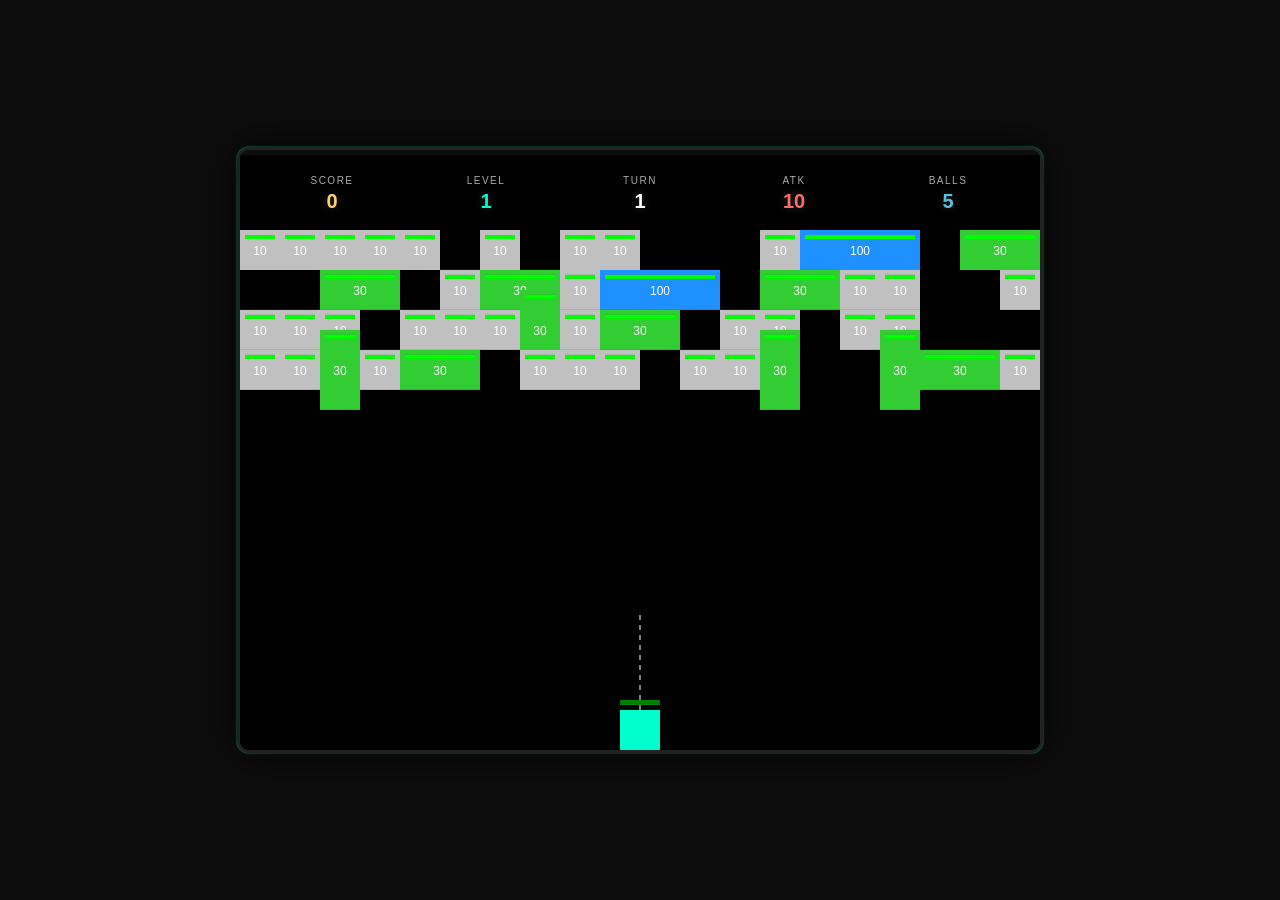
<file: matter-breakout/index.html>
<!DOCTYPE html>
<html lang="ko">
<head>
    <meta charset="UTF-8">
    <meta name="viewport" content="width=device-width, initial-scale=1.0">
    <title>벽돌깨기 - Matter.js</title>
    <link rel="stylesheet" href="../common/common.css">
    <link rel="stylesheet" href="./style.css">
</head>
<body>
    <div id="game-container">
        <canvas id="gameCanvas"></canvas>
        
        <!-- 상단 속도 및 상태 알림 -->
        <div id="speed-indicator" style="display: none;">SPEED UP x5</div>

        <div id="ui-layer">
            <!-- 상단 경험치 바 -->
            <div id="xp-bar-container"><div id="xp-bar"></div></div>

            <div class="hud-top">
                <div class="hud-item"><span class="label">SCORE</span><span id="score">0</span></div>
                <div class="hud-item"><span class="label">LEVEL</span><span id="level">1</span></div>
                <div class="hud-item"><span class="label">TURN</span><span id="turns">1</span></div>
                <div class="hud-item"><span class="label">ATK</span><span id="atk">1</span></div>
                <div class="hud-item"><span class="label">BALLS</span><span id="ball-count">1</span></div>
            </div>
        </div>

        <!-- 공 부르기 버튼 (특정 조건 시 활성화) -->
        <div id="call-balls-container" style="display: none;">
            <button id="call-balls-btn">공 부르기 (강제 회수)</button>
        </div>

        <!-- 레벨업 선택 모달 -->
        <div id="levelUpModal">
            <div class="modal-header">
                <h2>LEVEL UP!</h2>
                <p>강화할 스킬이나 아이템을 선택하세요</p>
            </div>
            <div id="upgradeChoices"></div>
        </div>
    </div>
    
    <!-- 외부 라이브러리 및 공통 리소스 -->
    <script src="../common/matter-js/matter.min.js"></script>
    <script src="../common/common.js"></script>

    <!-- 게임 시스템 모듈 -->
    <script src="./js/player.js"></script>
    <script src="./js/enemies.js"></script>
    <script src="./js/balls.js"></script>
    <script src="./js/leveling.js"></script>
    <script src="./js/skills.js"></script>
    <script src="./js/items.js"></script>
    <script src="./js/game.js"></script>
</body>
</html>
</file>
<file: common/common.css>
/* common.css - 모든 프로젝트 공통 스타일 */
:root {
    --bg-color: #0d0d0d;
    --text-color: #ffffff;
}

canvas {
    display: block;
    margin: 0 auto;
    background-color: #000;
}
</file>
<file: matter-breakout/style.css>
:root {
    --primary-neon: #00ffcc;
    --secondary-neon: #ff6b6b;
    --accent-yellow: #ffd166;
    --hud-bg: rgba(0, 0, 0, 0.75);
    --glass-border: rgba(255, 255, 255, 0.1);
}

body {
    margin: 0;
    padding: 0;
    overflow: hidden;
    background-color: #0d0d0d;
    display: flex;
    justify-content: center;
    align-items: center;
    height: 100vh;
    font-family: 'Segoe UI', Roboto, Helvetica, Arial, sans-serif;
}

#game-container {
    width: 800px;
    height: 600px;
    position: relative;
    box-shadow: 0 0 40px rgba(0, 0, 0, 0.8), 0 0 2px var(--primary-neon);
    background: #050505;
    border: 3px solid #222;
    border-radius: 12px;
    overflow: hidden;
}

#ui-layer {
    position: absolute;
    top: 0;
    left: 0;
    width: 100%;
    height: 100%;
    color: white;
    pointer-events: none;
    display: flex;
    flex-direction: column;
}

.hud-top {
    display: flex;
    justify-content: space-around;
    align-items: center;
    padding: 25px 15px 15px 15px;
    background: linear-gradient(to bottom, var(--hud-bg), transparent);
}

.hud-item {
    display: flex;
    flex-direction: column;
    align-items: center;
    min-width: 70px;
}

.hud-item .label {
    font-size: 10px;
    color: #aaa;
    text-transform: uppercase;
    letter-spacing: 1.5px;
    margin-bottom: 4px;
}

.hud-item span:not(.label) {
    font-size: 20px;
    font-weight: 900;
    text-shadow: 0 0 10px rgba(255, 255, 255, 0.2);
}

#score { color: var(--accent-yellow); }
#level { color: var(--primary-neon); }
#turns { color: #fff; }
#atk { color: var(--secondary-neon); }
#ball-count { color: #5bc0de; }

#xp-bar-container {
    width: 100%;
    height: 5px;
    background: rgba(255, 255, 255, 0.05);
    position: absolute;
    top: 0;
}

#xp-bar {
    height: 100%;
    background: var(--primary-neon);
    width: 0%;
    transition: width 0.4s cubic-bezier(0.17, 0.67, 0.83, 0.67);
    box-shadow: 0 0 15px var(--primary-neon);
}

/* 레벨업 모달 스타일 */
#levelUpModal {
    display: none;
    position: absolute;
    top: 50%;
    left: 50%;
    transform: translate(-50%, -50%);
    background: rgba(10, 10, 10, 0.95);
    border: 2px solid var(--primary-neon);
    padding: 40px;
    border-radius: 20px;
    text-align: center;
    z-index: 1000;
    pointer-events: auto;
    min-width: 350px;
    box-shadow: 0 0 50px rgba(0, 255, 204, 0.15), inset 0 0 20px rgba(0, 0, 0, 0.5);
}

.modal-header h2 {
    margin: 0;
    font-size: 28px;
    color: var(--primary-neon);
    text-shadow: 0 0 15px rgba(0, 255, 204, 0.6);
}

#upgradeChoices {
    margin-top: 25px;
    display: flex;
    flex-direction: column;
    gap: 12px;
}

#speed-indicator {
    position: absolute;
    top: 45px;
    right: 25px;
    color: var(--secondary-neon);
    font-weight: bold;
    font-style: italic;
    font-size: 14px;
    text-shadow: 0 0 8px rgba(255, 107, 107, 0.4);
}
</file>
